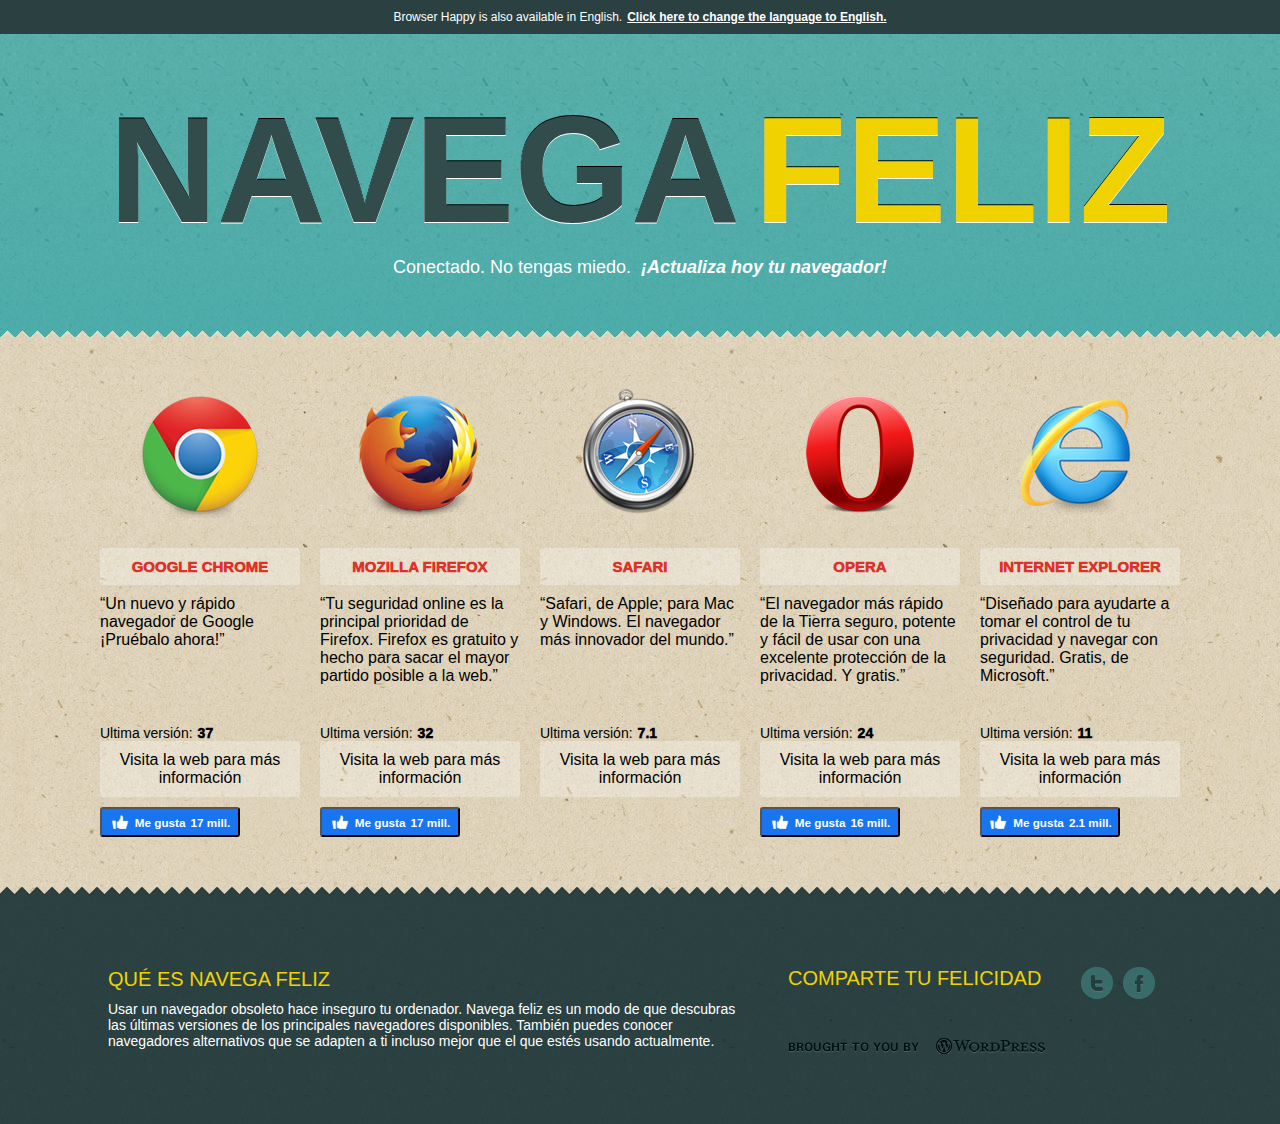
<file: index.html>
<!DOCTYPE html>
<html lang="en">

<head>
    <meta charset="UTF-8">
    <meta http-equiv="X-UA-Compatible" content="IE=edge">
    <meta name="viewport" content="width=device-width, initial-scale=1.0">
    <meta name="author" content="MierderTheKat">
    <link rel="stylesheet" href="style.css">
    <title>Navega Feliz</title>

</head>

<body class="body_bg">
    <header class="header_bg">
        <section class="header_translate">
            <div class="header_translate_1">
                <p>Browser Happy is also available in English.</p>
            </div>
            <div class="header_translate_2">
                <a href="english.html">Click here to change the language to English.</a>
            </div>
        </section>
        <section class="header_txt">
            <div class="header_txt_top">
                <h1>NAVEGA</h1>
                <h1 class="header_txt_top_nav_yellow">FELIZ</h1>
            </div>
            <div class="header_txt_bottom">
                <h2 class="header_txt_bottom_1">Conectado. No tengas miedo.</h2>
                <h2 class="header_txt_bottom_2">¡Actualiza hoy tu navegador!</h2>
            </div>
        </section>
    </header>

    <article class="art_bg">
        <section class="art_bg_pin">

            <div class="art_bg_pin_chrome_img">
                <i class="art_bg_pin_chrome_img_icon"></i>
            </div>

            <div class="art_bg_pin_name">
                <h2 class="art_bg_pin_name_h2">GOOGLE CHROME</h2>
            </div>

            <div class="art_bg_pin_info">
                <p>“Un nuevo y rápido navegador de Google ¡Pruébalo ahora!”</p>
            </div>

            <div class="art_bg_pin_version">
                <p>Ultima versión:</p>
                <p class="art_bg_pin_version_BD">37</p>
            </div>

            <a href="https://www.google.com/chrome/" target="_blank">
                <div class="art_bg_pin_visit">
                    <p>Visita la web para más información</p>
                </div>
            </a>

            <div class="art_bg_pin_like">
                <button class="art_bg_pin_like_in">
                        <i class="art_bg_pin_like_in_icon"></i>
                        <h3 class="art_bg_pin_like_in_h3">Me gusta</h3>
                        <h3>17 mill.</h3>
                </button>
            </div>
        </section>

        <section class="art_bg_pin">

            <div class="art_bg_pin_firefox_img">
                <i class="art_bg_pin_firefox_img_icon"></i>
            </div>

            <div class="art_bg_pin_name">
                <h2 class="art_bg_pin_name_h2">MOZILLA FIREFOX</h2>
            </div>

            <div class="art_bg_pin_info">
                <p>“Tu seguridad online es la principal prioridad de Firefox. Firefox es gratuito y hecho para sacar el mayor partido posible a la web.”</p>
            </div>

            <div class="art_bg_pin_version">
                <p>Ultima versión:</p>
                <p class="art_bg_pin_version_BD">32</p>
            </div>

            <a href="https://www.mozilla.org/es-ES/firefox/" target="_blank">
                <div class="art_bg_pin_visit">
                    <p>Visita la web para más información</p>
                </div>
            </a>

            <div class="art_bg_pin_like">
                <button class="art_bg_pin_like_in">
                        <i class="art_bg_pin_like_in_icon"></i>
                        <h3 class="art_bg_pin_like_in_h3">Me gusta</h3>
                        <h3>17 mill.</h3>
                </button>
            </div>
        </section>

        <section class="art_bg_pin">

            <div class="art_bg_pin_safari_img">
                <i class="art_bg_pin_safari_img_icon"></i>
            </div>

            <div class="art_bg_pin_name">
                <h2 class="art_bg_pin_name_h2">SAFARI</h2>
            </div>

            <div class="art_bg_pin_info">
                <p>“Safari, de Apple; para Mac y Windows. El navegador más innovador del mundo.”</p>
            </div>

            <div class="art_bg_pin_version">
                <p>Ultima versión:</p>
                <p class="art_bg_pin_version_BD">7.1</p>
            </div>

            <a href="https://www.apple.com/safari/" target="_blank">
                <div class="art_bg_pin_visit">
                    <p>Visita la web para más información</p>
                </div>
            </a>

        </section>

        <section class="art_bg_pin">

            <div class="art_bg_pin_opera_img">
                <i class="art_bg_pin_opera_img_icon"></i>
            </div>

            <div class="art_bg_pin_name">
                <h2 class="art_bg_pin_name_h2">OPERA</h2>
            </div>

            <div class="art_bg_pin_info">
                <p>“El navegador más rápido de la Tierra seguro, potente y fácil de usar con una excelente protección de la privacidad. Y gratis.”</p>
            </div>

            <div class="art_bg_pin_version">
                <p>Ultima versión:</p>
                <p class="art_bg_pin_version_BD">24</p>
            </div>

            <a href="https://www.opera.com/es/gx" target="_blank">
                <div class="art_bg_pin_visit">
                    <p>Visita la web para más información</p>
                </div>
            </a>

            <div class="art_bg_pin_like">
                <button class="art_bg_pin_like_in">
                        <i class="art_bg_pin_like_in_icon"></i>
                        <h3 class="art_bg_pin_like_in_h3">Me gusta</h3>
                        <h3>16 mill.</h3>
                </button>
            </div>
        </section>

        <section class="art_bg_pin">

            <div class="art_bg_pin_internet_explorer_img">
                <i class="art_bg_pin_internet_explorer_img_icon"></i>
            </div>

            <div class="art_bg_pin_name">
                <h2 class="art_bg_pin_name_h2">INTERNET EXPLORER</h2>
            </div>

            <div class="art_bg_pin_info">
                <p>“Diseñado para ayudarte a tomar el control de tu privacidad y navegar con seguridad. Gratis, de Microsoft.”</p>
            </div>

            <div class="art_bg_pin_version">
                <p>Ultima versión:</p>
                <p class="art_bg_pin_version_BD">11</p>
            </div>

            <a href="https://www.microsoft.com/es-es/edge" target="_blank">
                <div class="art_bg_pin_visit">
                    <p>Visita la web para más información</p>
                </div>
            </a>

            <div class="art_bg_pin_like">
                <button class="art_bg_pin_like_in">
                        <i class="art_bg_pin_like_in_icon"></i>
                        <h3 class="art_bg_pin_like_in_h3">Me gusta</h3>
                        <h3>2.1 mill.</h3>
                </button>
            </div>
        </section>

    </article>

    <footer class="footer_bg">
        <section class="footer_bg_txt">
            <div class="footer_bg_txt_title">
                <p>QUÉ ES NAVEGA FELIZ</p>
            </div>
            <div class="footer_bg_txt_text">
                <p>Usar un navegador obsoleto hace inseguro tu ordenador. Navega feliz es un modo de que descubras las últimas versiones de los principales navegadores disponibles. También puedes conocer navegadores alternativos que se adapten a ti incluso
                    mejor que el que estés usando actualmente.</p>
            </div>
        </section>

        <section class="footer_bg_info">
            <div class="footer_bg_info_top">
                <div class="footer_bg_info_top_title">
                    <p>COMPARTE TU FELICIDAD</p>
                </div>
                <div class="footer_bg_info_top_icon">
                    <a href="https://www.tumblr.com" target="_blank"><i class="footer_bg_info_top_icon_Tumblr"></i></a>
                    <a href="https://www.facebook.com" target="_blank"><i class="footer_bg_info_top_icon_Facebook"></i></a>
                </div>
            </div>
            <div class="footer_bg_info_botton">
                <i class="footer_bg_info_botton_icon"></i>
            </div>
        </section>
    </footer>
</body>

</html>
</file>
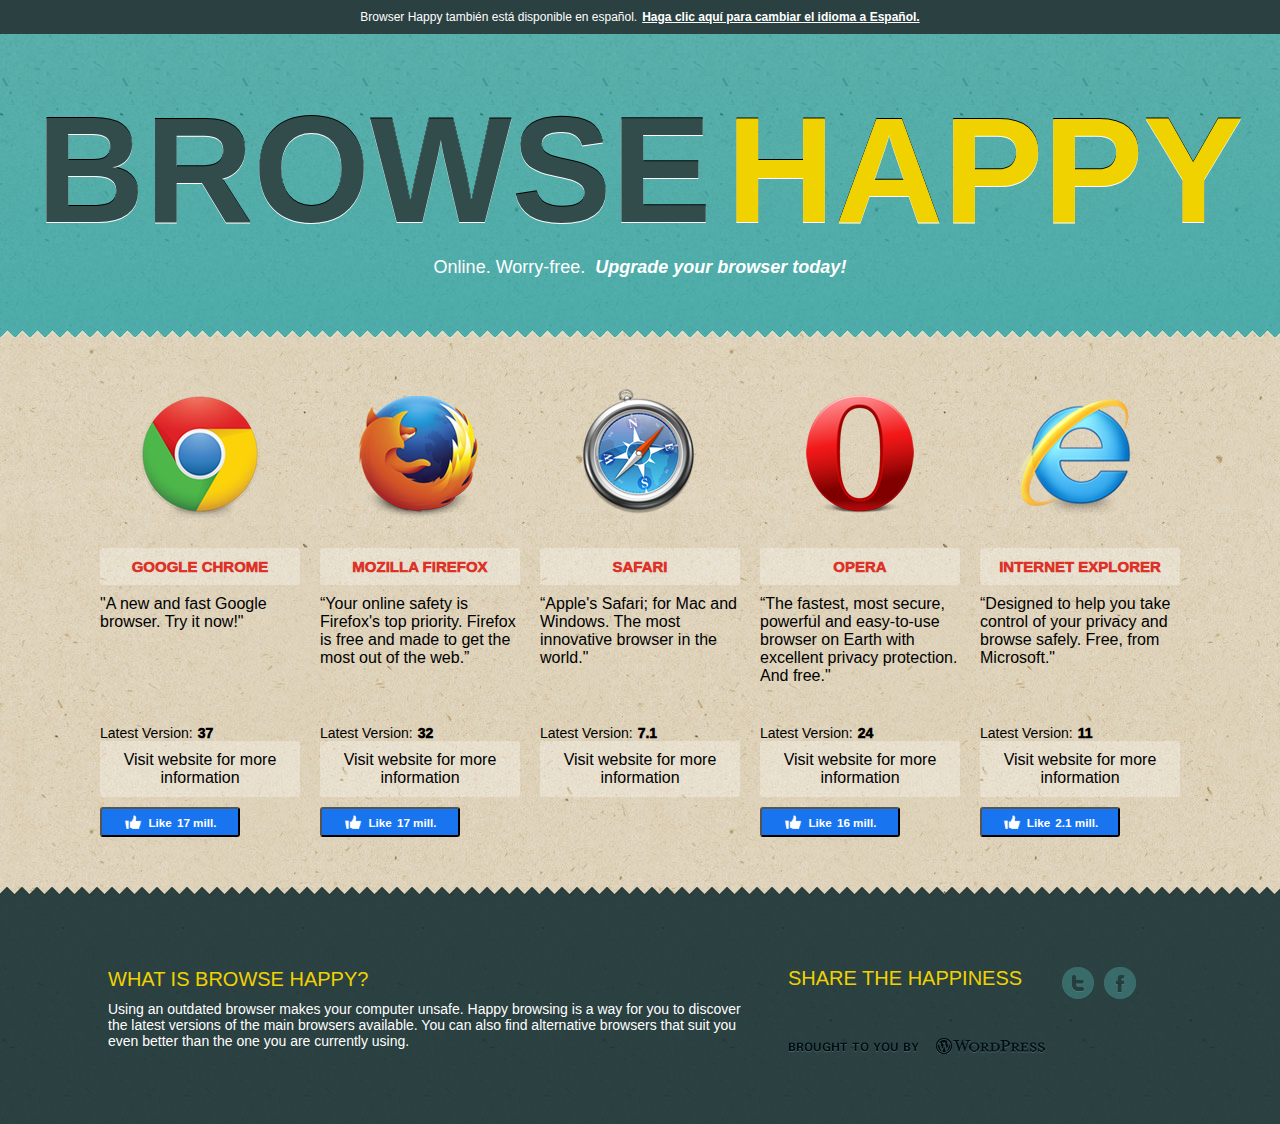
<file: english.html>
<!DOCTYPE html>
<html lang="en">

<head>
    <meta charset="UTF-8">
    <meta http-equiv="X-UA-Compatible" content="IE=edge">
    <meta name="viewport" content="width=device-width, initial-scale=1.0">
    <meta name="author" content="MierderTheKat">
    <link rel="stylesheet" href="style.css">
    <title>Browse Happy</title>
</head>

<body class="body_bg">
    <header class="header_bg">
        <section class="header_translate">
            <div class="header_translate_1">
                <p>Browser Happy también está disponible en español.</p>
            </div>
            <div class="header_translate_2">
                <a href="index.html">
                    <p>Haga clic aquí para cambiar el idioma a Español.</p>
                </a>
            </div>
        </section>
        <section class="header_txt">
            <div class="header_txt_top">
                <h1>BROWSE</h1>
                <h1 class="header_txt_top_nav_yellow">HAPPY</h1>
            </div>
            <div class="header_txt_bottom">
                <h2 class="header_txt_bottom_1">Online. Worry-free.</h2>
                <h2 class="header_txt_bottom_2">Upgrade your browser today!</h2>
            </div>
        </section>
    </header>

    <article class="art_bg">
        <section class="art_bg_pin">

            <div class="art_bg_pin_chrome_img">
                <i class="art_bg_pin_chrome_img_icon"></i>
            </div>

            <div class="art_bg_pin_name">
                <h2 class="art_bg_pin_name_h2">GOOGLE CHROME</h2>
            </div>

            <div class="art_bg_pin_info">
                <p>"A new and fast Google browser. Try it now!"</p>
            </div>

            <div class="art_bg_pin_version">
                <p>Latest Version:</p>
                <p class="art_bg_pin_version_BD">37</p>
            </div>

            <a href="https://www.google.com/chrome/" target="_blank">
                <div class="art_bg_pin_visit">
                    <p>Visit website for more information</p>
                </div>
            </a>

            <div class="art_bg_pin_like">
                <button class="art_bg_pin_like_in">
                    <i class="art_bg_pin_like_in_icon"></i>
                    <h3 class="art_bg_pin_like_in_h3">Like</h3>
                    <h3>17 mill.</h3>
            </button>
            </div>
        </section>

        <section class="art_bg_pin">

            <div class="art_bg_pin_firefox_img">
                <i class="art_bg_pin_firefox_img_icon"></i>
            </div>

            <div class="art_bg_pin_name">
                <h2 class="art_bg_pin_name_h2">MOZILLA FIREFOX</h2>
            </div>

            <div class="art_bg_pin_info">
                <p>“Your online safety is Firefox's top priority. Firefox is free and made to get the most out of the web.”</p>
            </div>

            <div class="art_bg_pin_version">
                <p>Latest Version:</p>
                <p class="art_bg_pin_version_BD">32</p>
            </div>

            <a href="https://www.mozilla.org/es-ES/firefox/" target="_blank">
                <div class="art_bg_pin_visit">
                    <p>Visit website for more information</p>
                </div>
            </a>

            <div class="art_bg_pin_like">
                <button class="art_bg_pin_like_in">
                    <i class="art_bg_pin_like_in_icon"></i>
                    <h3 class="art_bg_pin_like_in_h3">Like</h3>
                    <h3>17 mill.</h3>
                </button>
            </div>
        </section>

        <section class="art_bg_pin">

            <div class="art_bg_pin_safari_img">
                <i class="art_bg_pin_safari_img_icon"></i>
            </div>

            <div class="art_bg_pin_name">
                <h2 class="art_bg_pin_name_h2">SAFARI</h2>
            </div>

            <div class="art_bg_pin_info">
                <p>“Apple's Safari; for Mac and Windows. The most innovative browser in the world."</p>
            </div>

            <div class="art_bg_pin_version">
                <p>Latest Version:</p>
                <p class="art_bg_pin_version_BD">7.1</p>
            </div>

            <a href="https://www.apple.com/safari/" target="_blank">
                <div class="art_bg_pin_visit">
                    <p>Visit website for more information</p>
                </div>
            </a>

        </section>

        <section class="art_bg_pin">

            <div class="art_bg_pin_opera_img">
                <i class="art_bg_pin_opera_img_icon"></i>
            </div>

            <div class="art_bg_pin_name">
                <h2 class="art_bg_pin_name_h2">OPERA</h2>
            </div>

            <div class="art_bg_pin_info">
                <p>“The fastest, most secure, powerful and easy-to-use browser on Earth with excellent privacy protection. And free."</p>
            </div>

            <div class="art_bg_pin_version">
                <p>Latest Version:</p>
                <p class="art_bg_pin_version_BD">24</p>
            </div>

            <a href="https://www.opera.com/es/gx" target="_blank">
                <div class="art_bg_pin_visit">
                    <p>Visit website for more information</p>
                </div>
            </a>

            <div class="art_bg_pin_like">
                <button class="art_bg_pin_like_in">
                    <i class="art_bg_pin_like_in_icon"></i>
                    <h3 class="art_bg_pin_like_in_h3">Like</h3>
                    <h3>16 mill.</h3>
                </button>
            </div>
        </section>

        <section class="art_bg_pin">

            <div class="art_bg_pin_internet_explorer_img">
                <i class="art_bg_pin_internet_explorer_img_icon"></i>
            </div>

            <div class="art_bg_pin_name">
                <h2 class="art_bg_pin_name_h2">INTERNET EXPLORER</h2>
            </div>

            <div class="art_bg_pin_info">
                <p>“Designed to help you take control of your privacy and browse safely. Free, from Microsoft."</p>
            </div>

            <div class="art_bg_pin_version">
                <p>Latest Version:</p>
                <p class="art_bg_pin_version_BD">11</p>
            </div>

            <a href="https://www.microsoft.com/es-es/edge" target="_blank">
                <div class="art_bg_pin_visit">
                    <p>Visit website for more information</p>
                </div>
            </a>

            <div class="art_bg_pin_like">
                <button class="art_bg_pin_like_in">
                    <i class="art_bg_pin_like_in_icon"></i>
                    <h3 class="art_bg_pin_like_in_h3">Like</h3>
                    <h3>2.1 mill.</h3>
                </button>
            </div>
        </section>

    </article>

    <footer class="footer_bg">
        <section class="footer_bg_txt">
            <div class="footer_bg_txt_title">
                <p>WHAT IS BROWSE HAPPY?</p>
            </div>
            <div class="footer_bg_txt_text">
                <p>Using an outdated browser makes your computer unsafe. Happy browsing is a way for you to discover the latest versions of the main browsers available. You can also find alternative browsers that suit you even better than the one you are
                    currently using.</p>
            </div>
        </section>

        <section class="footer_bg_info">
            <div class="footer_bg_info_top">
                <div class="footer_bg_info_top_title">
                    <p>SHARE THE HAPPINESS</p>
                </div>
                <div class="footer_bg_info_top_icon">
                    <a href="https://www.tumblr.com" target="_blank"><i class="footer_bg_info_top_icon_Tumblr"></i></a>
                    <a href="https://www.facebook.com" target="_blank"><i class="footer_bg_info_top_icon_Facebook"></i></a>
                </div>
            </div>
            <div class="footer_bg_info_botton">
                <i class="footer_bg_info_botton_icon"></i>
            </div>
        </section>
    </footer>
</body>

</html>
</file>
<file: style.css>
* {
    margin: 0px;
    padding: 0px;
}

.body_bg {
    background-image: url(img/bg.jpg);
    font-family: Arial, Helvetica, sans-serif;
}

.header_bg {
    display: flex;
    align-items: center;
    flex-direction: column;
    background-image: url(img/bg-header.png);
    background-position-y: bottom;
    margin-bottom: 50px;
}

.header_translate {
    display: flex;
    width: 100%;
    padding: 10px 0px;
    justify-content: center;
    font-size: 12px;
    color: white;
    background-image: url(img/bg-footer.png);
    background-position-y: bottom;
}

.header_translate_1 {
    padding-right: 5px;
    text-align: center;
}

.header_translate_2 a {
    color: white;
    font-weight: bold;
    text-align: center;
    text-decoration: underline;
}

.header_txt {
    width: 100%;
}

.header_txt_top {
    padding-top: 50px;
    display: flex;
    justify-content: center;
    font-size: 75px;
    color: #324B4B;
    font-family: Impact, Helvetica, sans-serif;
    text-shadow: 0 1px 0 white, 0 -1px 0 rgba(0, 0, 0);
}

.header_txt_top_nav_yellow {
    padding-left: 15px;
    color: #F0D200;
}

.header_txt_bottom {
    padding-bottom: 60px;
    display: flex;
    color: #fff;
    font-size: 12px;
    justify-content: center;
}

.header_txt_bottom_1 {
    font-weight: 100;
    padding-right: 10px;
}

.header_txt_bottom_2 {
    font-weight: bold;
    font-style: italic;
}

.art_bg {
    display: flex;
    flex-wrap: wrap;
    justify-content: center;
}

.art_bg_pin {
    display: flex;
    align-items: center;
    flex-direction: column;
    flex-wrap: wrap;
    width: 200px;
    margin: 0px 10px;
}

.art_bg_pin_name {
    width: 100%;
    background-color: rgba(255, 255, 255, 0.3);
    border-radius: 3px;
}

.art_bg_pin_name_h2 {
    padding: 10px 0px;
    text-align: center;
    font-size: 15px;
    font-weight: 1000;
    color: #DC3228;
}

.art_bg_pin_info {
    padding: 10px 0px;
    width: 100%;
    height: 110px;
    font-size: 16px;
}

.art_bg_pin_version {
    display: flex;
    align-items: center;
    padding-top: 10px;
    width: 100%;
    font-size: 14px;
}

.art_bg_pin_version_BD {
    padding-left: 5px;
    font-weight: 1000;
}

a {
    color: black;
    text-decoration: none;
}

.art_bg_pin_visit {
    width: 100%;
    background-color: rgba(255, 255, 255, 0.3);
    border-radius: 3px;
    padding: 10px 0px;
    text-align: center;
    font-size: 16px;
}

.art_bg_pin_like {
    width: 100%;
    margin-top: 10px;
}

.art_bg_pin_like_in {
    display: flex;
    width: 140px;
    align-items: center;
    justify-content: center;
    border-radius: 3px;
    padding: 3px 0px;
    font-size: 10px;
    color: white;
    background-color: rgb(24, 116, 239);
    cursor: pointer;
    border-color: none;
    outline: none;
}

.art_bg_pin_like_in_icon {
    width: 20px;
    height: 20px;
    background-image: url(img/like.png);
    background-size: 20px 20px;
}

.art_bg_pin_like_in_h3 {
    padding: 0px 5px;
    font-weight: 900;
}

.art_bg_pin_chrome_img {
    background-image: url(img/browsehappy-sprite.png);
    width: 125px;
    height: 130px;
    margin-bottom: 30px;
    background-position-y: 0px;
    background-position-x: 0px;
}

.art_bg_pin_firefox_img {
    background-image: url(img/browsehappy-sprite.png);
    width: 125px;
    height: 130px;
    margin-bottom: 30px;
    background-position-y: 0px;
    background-position-x: 498px;
}

.art_bg_pin_safari_img {
    background-image: url(img/browsehappy-sprite.png);
    width: 125px;
    height: 130px;
    margin-bottom: 30px;
    background-position-y: 0px;
    background-position-x: 248px;
}

.art_bg_pin_opera_img {
    background-image: url(img/browsehappy-sprite.png);
    width: 125px;
    height: 130px;
    margin-bottom: 30px;
    background-position-y: 0px;
    background-position-x: 374px;
}

.art_bg_pin_internet_explorer_img {
    background-image: url(img/browsehappy-sprite.png);
    width: 125px;
    height: 130px;
    margin-bottom: 30px;
    background-position-y: 0px;
    background-position-x: 122px;
}

.footer_bg {
    display: flex;
    justify-content: center;
    background-image: url(img/bg-footer.png);
    background-position-y: top;
    margin-top: 50px;
    padding-bottom: 40px;
    height: 1000%;
}

.footer_bg_txt {
    padding-top: 81px;
    width: 50%;
}

.footer_bg_txt_title {
    font-family: Impact, Haettenschweiler, 'Arial Narrow Bold', sans-serif;
    font-size: 20px;
    font-weight: normal;
    color: #F0D200;
}

.footer_bg_txt_text {
    padding-top: 10px;
    font-size: 14px;
    font-weight: normal;
    color: rgb(255, 255, 255);
}

.footer_bg_info {
    padding-top: 80px;
    padding-left: 40px;
    width: 30%;
    display: block;
}

.footer_bg_info_top {
    display: flex;
    height: 34px;
    margin-bottom: 35px;
}

.footer_bg_info_top_title {
    font-family: Impact, Haettenschweiler, 'Arial Narrow Bold', sans-serif;
    font-size: 20px;
    font-weight: normal;
    color: #F0D200;
    padding-right: 40px;
}

.footer_bg_info_top_icon {
    display: flex;
    opacity: 50%;
}

.footer_bg_info_top_icon a {
    display: flex;
}

.footer_bg_info_top_icon_Tumblr {
    background-image: url(img/browsehappy-sprite.png);
    width: 32px;
    height: 32px;
    margin-right: 10px;
    background-position-y: -135px;
    background-position-x: 325px;
}

.footer_bg_info_top_icon_Facebook {
    background-image: url(img/browsehappy-sprite.png);
    width: 32px;
    height: 32px;
    background-position-y: -135px;
    background-position-x: 293px;
}

.footer_bg_info_botton {
    display: flex;
}

.footer_bg_info_botton_icon {
    background-image: url(img/browsehappy-sprite.png);
    width: 258px;
    height: 18px;
    margin-bottom: 30px;
    background-position-y: -135px;
    background-position-x: 583px;
}
</file>
